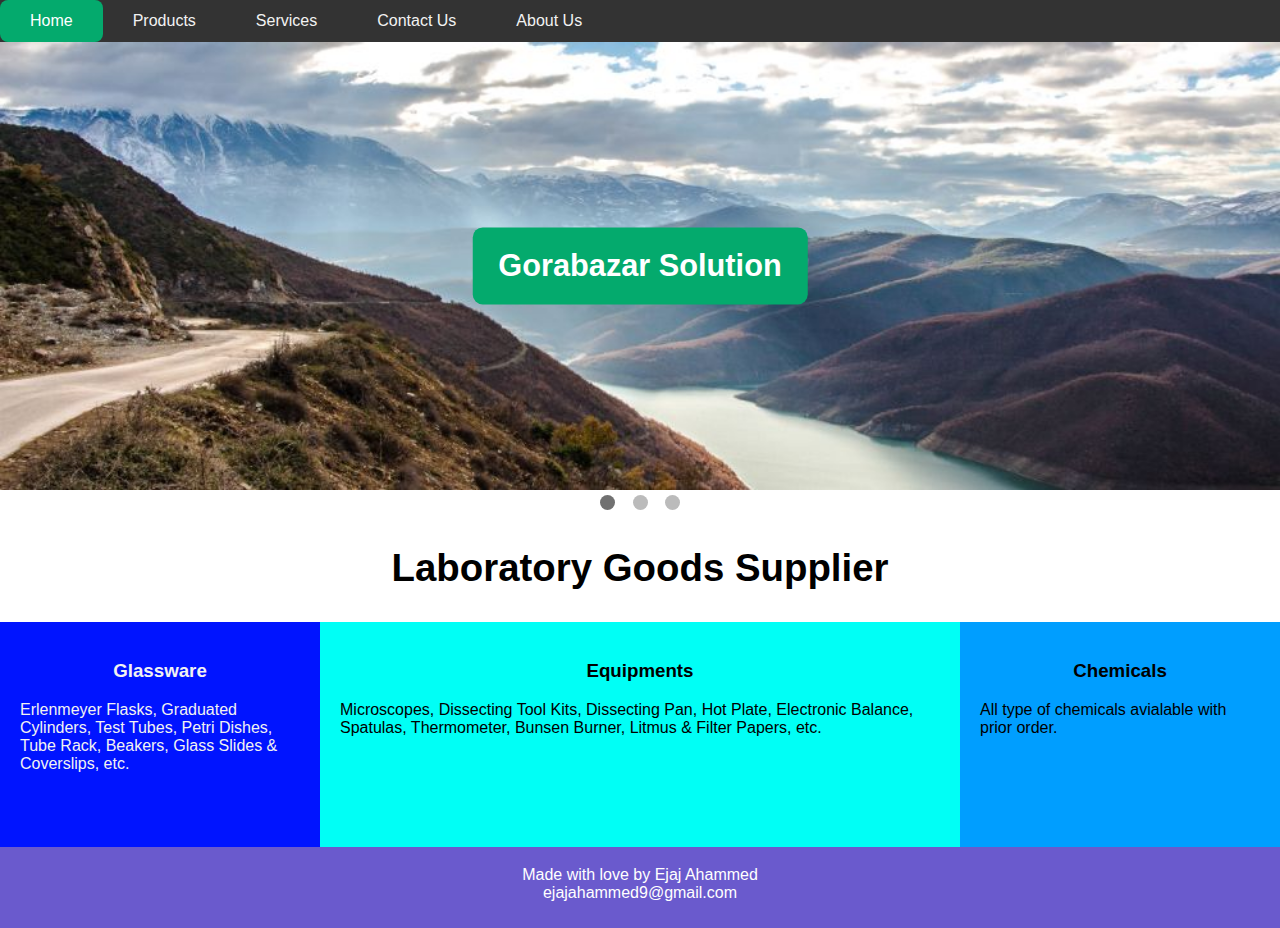
<file: index.html>
<!DOCTYPE html>
<html lang="en">
  <head>
    <meta charset="UTF-8">
    <meta name="viewport" content="width=device-width, initial-scale=1.0">
    <title>Gorabazar Solution</title>
    <link rel="stylesheet" href="./style.css">
    <link rel="icon" href="./favicon.ico" type="image/x-icon">

    <link rel="stylesheet" href="https://cdnjs.cloudflare.com/ajax/libs/font-awesome/4.7.0/css/font-awesome.min.css">


  </head>


  <body>
    <div class="main">
        
        <!-- Navigation bar -->
        <div class="nav" id="navBar">
            <a class="active" href="#home">Home</a>
            <a href="products.html">Products</a>
            <a href="services.html">Services</a>
            <a href="contact.html">Contact Us</a>
            <a href="about.html">About Us</a>
            <a href="javascript:void(0);" class="icon" onclick="responsiveNavBar()">
                <i class="fa fa-bars"></i>
            </a>
        </div>
        
        <!-- Slide show -->
        <div class="slideshow" >
            <div class="title" id="mainTitle">
                <h1>Gorabazar Solution</h1>
            </div>
            <div class="slide fade">
                <img src="images/img_mountains_wide.jpg" alt="">
            </div>
            <div class="slide fade">
                <img src="images/img_nature_wide.jpg" alt="">
            </div>
            <div class="slide fade">
                <img src="images/img_snow_wide.jpg" alt="">
            </div>

        </div>

        <div class="dots">
            <span class="dot" onclick="currentSlide(1)"></span> 
            <span class="dot" onclick="currentSlide(2)"></span> 
            <span class="dot" onclick="currentSlide(3)"></span> 
        </div>

        <h2>Laboratory Goods Supplier</h2>

        <div class="left">
            <h3>Glassware</h3>
            <p>Erlenmeyer Flasks, Graduated Cylinders, Test Tubes, Petri Dishes, Tube Rack, Beakers, Glass Slides & Coverslips, etc.</p>
        </div>
        <div class="middle">
            <h3>Equipments</h3>
            <p>Microscopes, Dissecting Tool Kits, Dissecting Pan, Hot Plate, Electronic Balance, Spatulas, Thermometer, Bunsen Burner, Litmus & Filter Papers, etc.</p>
        </div>
        <div class="right">
            <h3>Chemicals</h3>
            <p>All type of chemicals avialable with prior order.</p>
        </div>

        <div class="footer">
            <p>Made with love by Ejaj Ahammed<br>
            <a href="mailto:ejajahammed9@gmail.com">ejajahammed9@gmail.com</a></p>
        </div>



    <script>
        // Navigation Bar funtion
        function responsiveNavBar() {
            var x = document.getElementById("navBar");
            if (x.className==="nav") {
                x.className += " responsive ";
            } else {
                x.className = "nav"
            }
        }
        // Navigation Bar function ends
        

        // Functions for slideshow 
        let slideIndex = 1;
        showSlides(slideIndex);     // When browser loads the page

        // Works according to the dots clicked
        function currentSlide(n) {
        showSlides(slideIndex = n);
        }

        function showSlides(n) {
        let i;
        let slides = document.getElementsByClassName("slide");
        let dots = document.getElementsByClassName("dot");
        
        for (i = 0; i < slides.length; i++) {
            slides[i].style.display = "none";  
        }
        for (i = 0; i < dots.length; i++) {
            dots[i].className = dots[i].className.replace(" active", "");
        }
        slides[slideIndex-1].style.display = "block";  
        dots[slideIndex-1].className += " active";
        }
        // Slideshow funtion ends



    </script>

  </body>
</html>
</file>
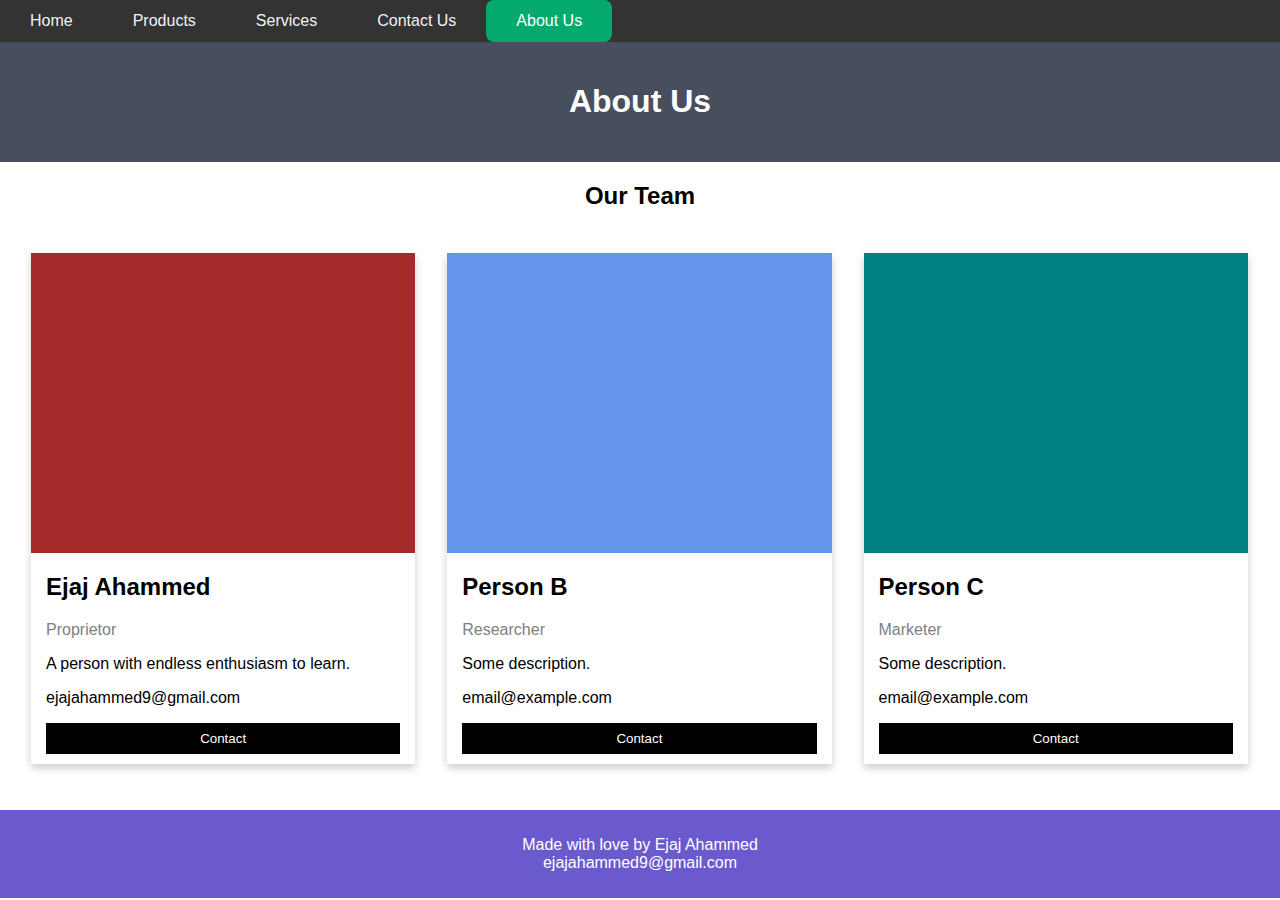
<file: about.html>
<!DOCTYPE html>
<html lang="en">
  <head>
    <meta charset="UTF-8">
    <meta name="viewport" content="width=device-width, initial-scale=1.0">
    <title>Gorabazar Solution</title>
    <link rel="stylesheet" href="./about.css">
    <link rel="icon" href="./favicon.ico" type="image/x-icon">

    <link rel="stylesheet" href="https://cdnjs.cloudflare.com/ajax/libs/font-awesome/4.7.0/css/font-awesome.min.css">


  </head>


  <body>
    <div class="main">
        
        <!-- Navigation bar -->
        <div class="nav" id="navBar">
            <a href="index.html">Home</a>
            <a href="products.html">Products</a>
            <a href="services.html">Services</a>
            <a href="contact.html">Contact Us</a>
            <a class="active" href="about.html">About Us</a>
            <a href="javascript:void(0);" class="icon" onclick="responsiveNavBar()">
                <i class="fa fa-bars"></i>
            </a>
        </div>

        <div class="header">
            <h1>About Us</h1>
        </div>

        <h2 class="secondhead">Our Team</h2>

        <div class="row">
            <div class="column">
                <div class="card">
                    <!-- <img src="" alt=""> -->
                    <div class="img img1"></div>
                    <div class="container">
                        <h2>Ejaj Ahammed</h2>
                        <p class="title">Proprietor</p>
                        <p>A person with endless enthusiasm to learn.</p>
                        <p>ejajahammed9@gmail.com</p>
                        <p><button class="button">Contact</button></p>
                    </div>
                </div>
            </div>
            <div class="column">
                <div class="card">
                    <!-- <img src="" alt=""> -->
                    <div class="img img2"></div>
                    <div class="container">
                        <h2>Person B</h2>
                        <p class="title">Researcher</p>
                        <p>Some description.</p>
                        <p>email@example.com</p>
                        <p><button class="button">Contact</button></p>
                    </div>
                </div>
            </div>
            <div class="column">
                <div class="card">
                    <!-- <img src="" alt=""> -->
                    <div class="img img3"></div>
                    <div class="container">
                        <h2>Person C</h2>
                        <p class="title">Marketer</p>
                        <p>Some description.</p>
                        <p>email@example.com</p>
                        <p><button class="button">Contact</button></p>
                    </div>
                </div>
            </div>
        </div>
        

        <div class="footer">
            <p>Made with love by Ejaj Ahammed<br>
            <a href="mailto:ejajahammed9@gmail.com">ejajahammed9@gmail.com</a></p>
        </div>



    <script>
        // Navigation Bar funtion
        function responsiveNavBar() {
            var x = document.getElementById("navBar");
            if (x.className==="nav") {
                x.className += " responsive ";
            } else {
                x.className = "nav"
            }
        }
        // Navigation Bar function ends
        
    </script>

  </body>
</html>
</file>
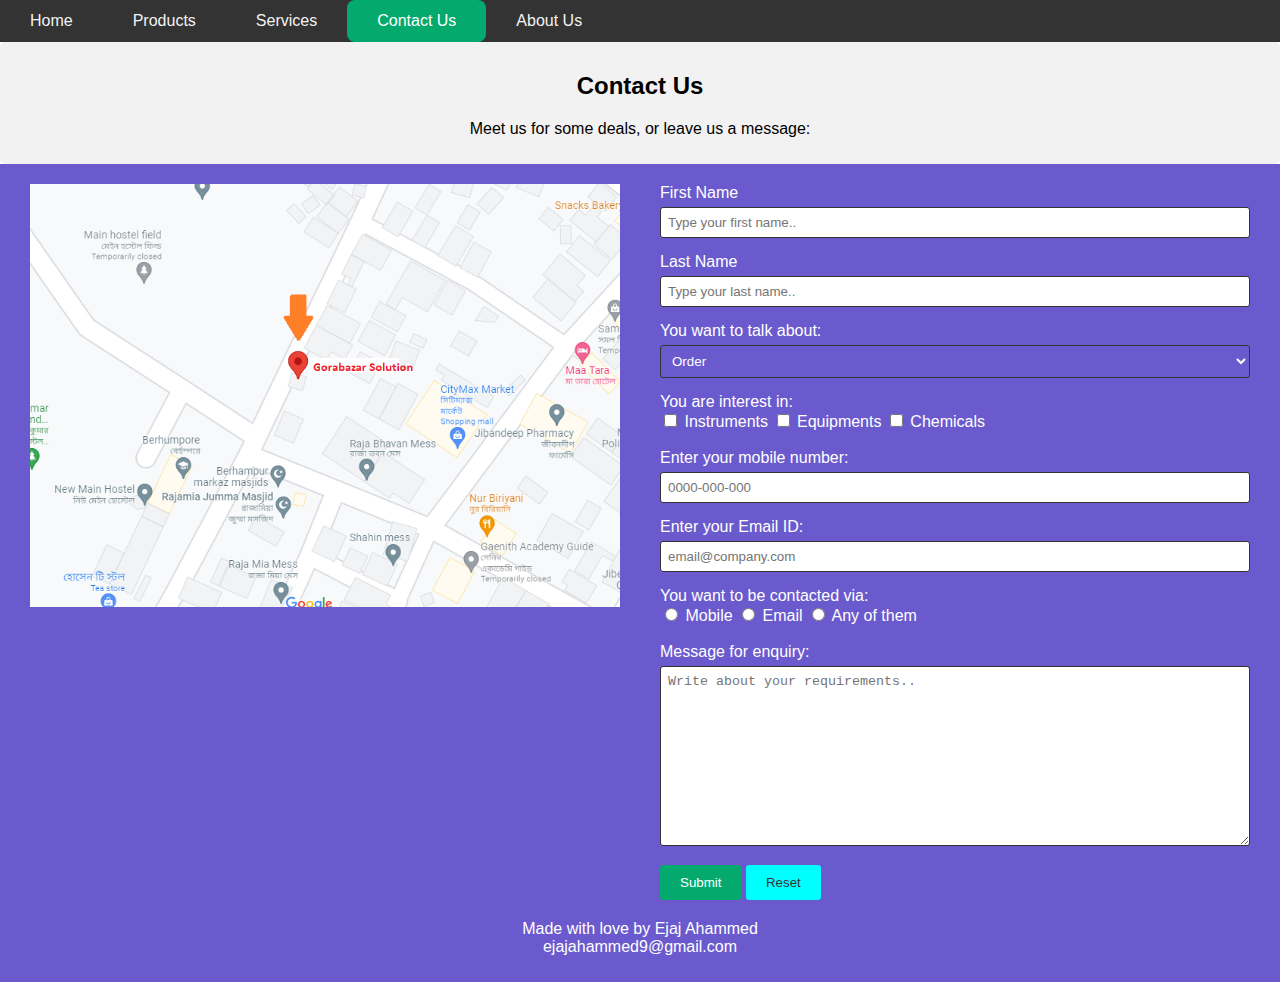
<file: contact.html>
<!DOCTYPE html>
<html lang="en">
  <head>
    <meta charset="UTF-8">
    <meta name="viewport" content="width=device-width, initial-scale=1.0">
    <title>Contact Us - Gorabazar Solution</title>
    <link rel="stylesheet" href="./contact.css">
    <link rel="icon" href="./favicon.ico" type="image/x-icon">

    <link rel="stylesheet" href="https://cdnjs.cloudflare.com/ajax/libs/font-awesome/4.7.0/css/font-awesome.min.css">


  </head>


  <body>
    <div class="main">
        
        <!-- Navigation bar -->
        <div class="nav" id="navBar">
            <a href="index.html">Home</a>
            <a href="products.html">Products</a>
            <a href="services.html">Services</a>
            <a class="active" href="contact.html">Contact Us</a>
            <a href="about.html">About Us</a>
            <a href="javascript:void(0);" class="icon" onclick="responsiveNavBar()">
                <i class="fa fa-bars"></i>
            </a>
        </div>

        <!-- Contents -->
        <div class="container">
            <div class="title">
                <h2>Contact Us</h2>
                <p>Meet us for some deals, or leave us a message:</p>
            </div>

            <div class="row">
                <div class="column">
                  <img src="images/map.png">
                </div>
                <div class="column">
                  <form action="">
                    <label for="fname">First Name</label>
                    <input type="text" id="fname" name="firstname" placeholder="Type your first name.." required>
                    <label for="lname">Last Name</label>
                    <input type="text" id="lname" name="lastname" placeholder="Type your last name.." required>

                    <label for="talkabout">You want to talk about:</label>
                    <select id="talkabout" name="talkabout">
                      <option value="order">Order</option>
                      <option value="delivery">Delivery</option>
                      <option value="repair">Repair</option>
                    </select>

                    <div class="chk">
                        <label for="">You are interest in:</label><br>
                        <div>
                            <input type="checkbox" id="product1" name="product1" value="instruments">
                            <label for="product1">Instruments</label>
                        </div>
                        <div>
                            <input type="checkbox" id="product2" name="product2" value="equipments">
                            <label for="product2">Equipments</label>
                        </div>
                        <div>
                            <input type="checkbox" id="product3" name="product3" value="chemicals">
                            <label for="product3">Chemicals</label>
                        </div>
                    </div>
                    
                    <br>
                    <label for="mob">Enter your mobile number:</label>
                    <input type="tel" id="mob" name="mobile" pattern="[0-9]{10}" placeholder="0000-000-000" required>
                    <label for="email">Enter your Email ID:</label>
                    <input type="email" id="email" name="email" placeholder="email@company.com">

                    <label for="">You want to be contacted via:</label><br>
                    <input type="radio" id="mobile" name="contact_via" value="Mobile">
                    <label for="mobile">Mobile</label>
                    <input type="radio" id="emailid" name="contact_via" value="Email">
                    <label for="emailid">Email</label>
                    <input type="radio" id="anyofthem" name="contact_via" value="Any of them">
                    <label for="anyofthem">Any of them</label>
                    <br><br>
                    <label for="message">Message for enquiry:</label>
                    <textarea id="message" name="message" placeholder="Write about your requirements.."></textarea>
                    <input type="submit" value="Submit" >
                    <input type="reset">
                  </form>
                </div>
              </div>

        </div>
        
    </div>

    <div class="footer">
      <p>Made with love by Ejaj Ahammed<br>
      <a href="mailto:ejajahammed9@gmail.com">ejajahammed9@gmail.com</a></p>
    </div>


    <script>
        // Navigation Bar funtion
        function responsiveNavBar() {
            var x = document.getElementById("navBar");
            if (x.className==="nav") {
                x.className += " responsive ";
            } else {
                x.className = "nav"
            }
        }
        // Navigation Bar function ends
        
    </script>

  </body>
</html>
</file>
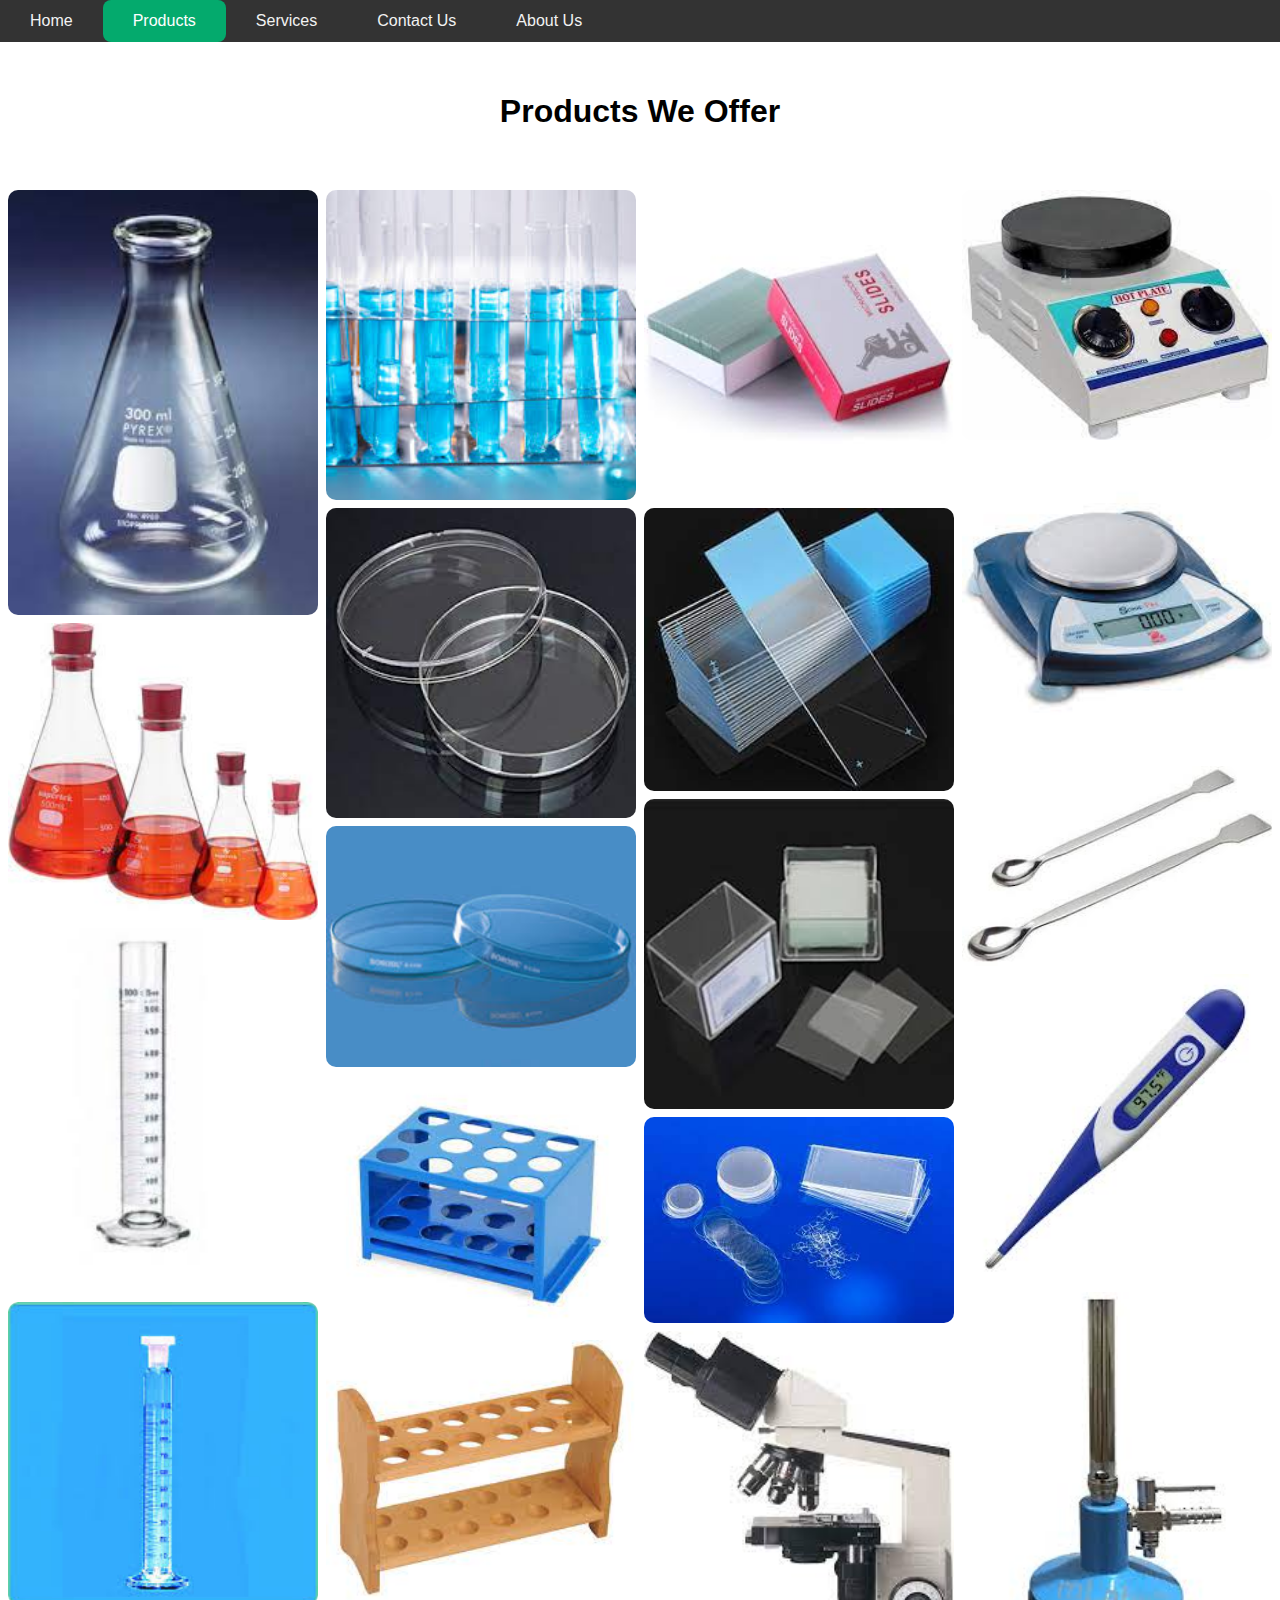
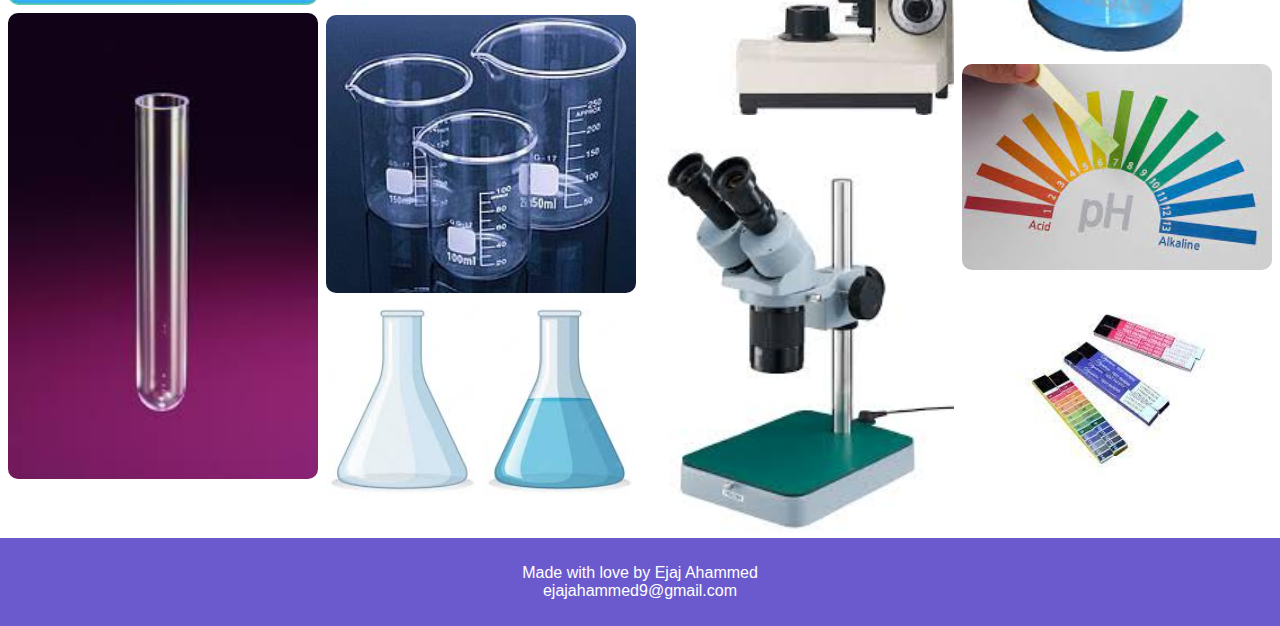
<file: products.html>
<!DOCTYPE html>
<html lang="en">
  <head>
    <meta charset="UTF-8">
    <meta name="viewport" content="width=device-width, initial-scale=1.0">
    <title>Gorabazar Solution</title>
    <link rel="stylesheet" href="./products.css">
    <link rel="icon" href="./favicon.ico" type="image/x-icon">

    <link rel="stylesheet" href="https://cdnjs.cloudflare.com/ajax/libs/font-awesome/4.7.0/css/font-awesome.min.css">


  </head>


  <body>
    <div class="main">
        
        <!-- Navigation bar -->
        <div class="nav" id="navBar">
            <a href="index.html">Home</a>
            <a class="active" href="products.html">Products</a>
            <a href="services.html">Services</a>
            <a href="contact.html">Contact Us</a>
            <a href="about.html">About Us</a>
            <a href="javascript:void(0);" class="icon" onclick="responsiveNavBar()">
                <i class="fa fa-bars"></i>
            </a>
        </div>

        <div class="header">
            <h1>Products We Offer</h1>
        </div>

        <div class="row">
            <div class="column">
                <img src="images/products/1.jpg" alt="Image Text">
                <img src="images/products/2.jpg" alt="Image Text">
                <img src="images/products/3.jpg" alt="Image Text">
                <img src="images/products/4.jpg" alt="Image Text">
                <img src="images/products/5.jpg" alt="Image Text">
                <!-- <img src="images/products/6.jpg" alt="Image Text"> -->
                <!-- <img src="images/products/7.jpg" alt="Image Text"> -->
            </div>
            <div class="column">
                <img src="images/products/8.jpg" alt="Image Text">
                <img src="images/products/9.jpg" alt="Image Text">
                <img src="images/products/10.jpg" alt="Image Text">
                <img src="images/products/13.jpg" alt="Image Text">
                <img src="images/products/14.jpg" alt="Image Text">
                <img src="images/products/15.jpg" alt="Image Text">
                <img src="images/products/16.jpg" alt="Image Text">
            </div>
            <div class="column">
                <img src="images/products/17.jpg" alt="Image Text">
                <img src="images/products/18.jpg" alt="Image Text">
                <img src="images/products/19.jpg" alt="Image Text">
                <img src="images/products/20.jpg" alt="Image Text">
                <img src="images/products/21.jpg" alt="Image Text">
                <img src="images/products/22.jpg" alt="Image Text">
                <!-- <img src="images/products/23.jpg" alt="Image Text"> -->
            </div>
            <div class="column">
                <img src="images/products/24.jpg" alt="Image Text">
                <img src="images/products/25.jpg" alt="Image Text">
                <img src="images/products/26.jpg" alt="Image Text">
                <img src="images/products/27.jpg" alt="Image Text">
                <img src="images/products/28.jpg" alt="Image Text">
                <img src="images/products/29.jpg" alt="Image Text">
                <img src="images/products/30.jpg" alt="Image Text">
            </div>
        </div>
        
        <div class="footer">
            <p>Made with love by Ejaj Ahammed<br>
            <a href="mailto:ejajahammed9@gmail.com">ejajahammed9@gmail.com</a></p>
        </div>


    <script>
        // Navigation Bar funtion
        function responsiveNavBar() {
            var x = document.getElementById("navBar");
            if (x.className==="nav") {
                x.className += " responsive ";
            } else {
                x.className = "nav"
            }
        }
        // Navigation Bar function ends
        
    </script>

  </body>
</html>
</file>
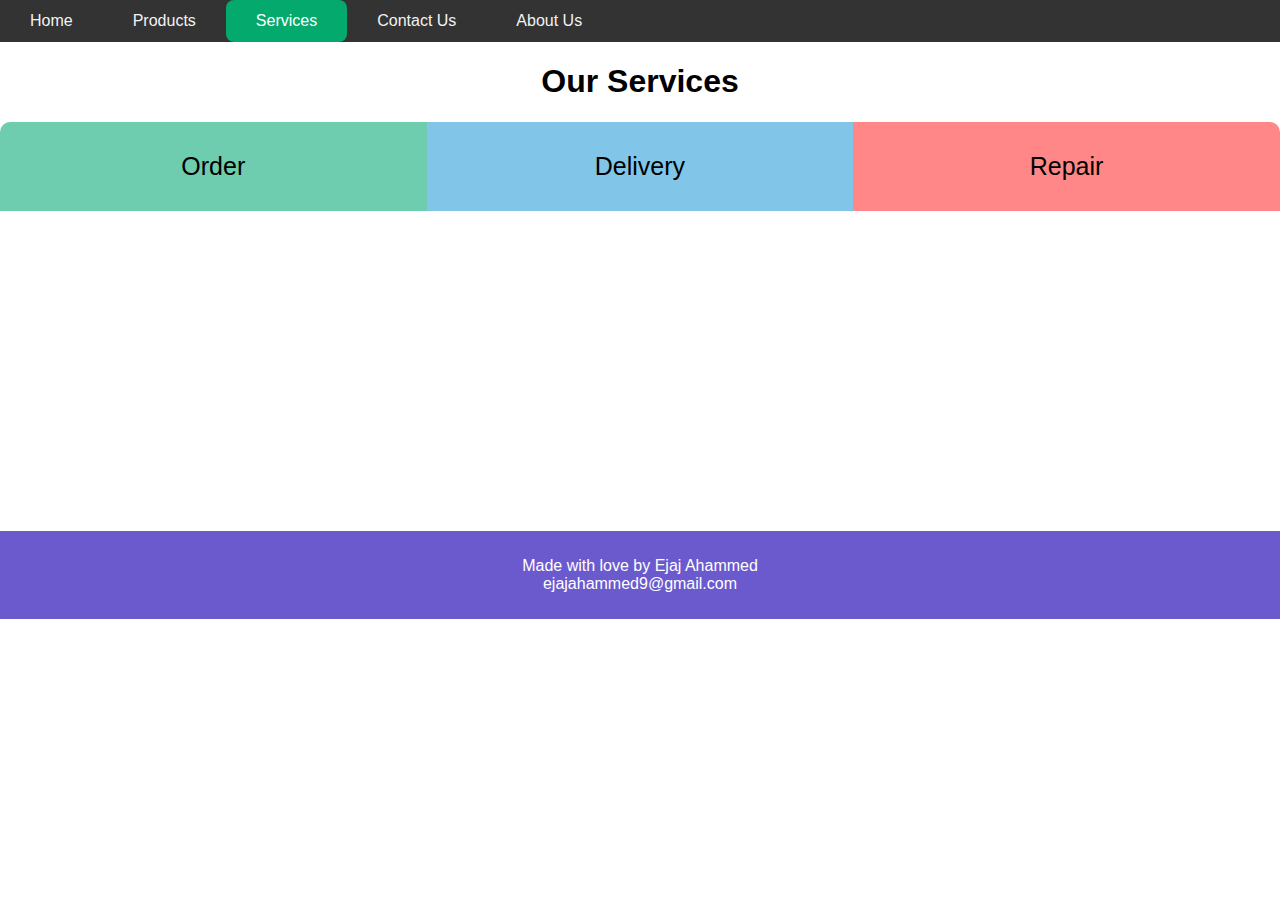
<file: services.html>
<!DOCTYPE html>
<html lang="en">
  <head>
    <meta charset="UTF-8">
    <meta name="viewport" content="width=device-width, initial-scale=1.0">
    <title>Gorabazar Solution</title>
    <link rel="stylesheet" href="./services.css">
    <link rel="icon" href="./favicon.ico" type="image/x-icon">

    <link rel="stylesheet" href="https://cdnjs.cloudflare.com/ajax/libs/font-awesome/4.7.0/css/font-awesome.min.css">


  </head>


  <body>
    <div class="main">
        
        <!-- Navigation bar -->
        <div class="nav" id="navBar">
            <a href="index.html">Home</a>
            <a href="products.html">Products</a>
            <a class="active" href="services.html">Services</a>
            <a href="contact.html">Contact Us</a>
            <a href="about.html">About Us</a>
            <a href="javascript:void(0);" class="icon" onclick="responsiveNavBar()">
                <i class="fa fa-bars"></i>
            </a>
        </div>
        
        <!-- Contents -->
        <div class="header">
            <h1>Our Services</h1>
        </div>

        <div class="row">
            <div id="c1" class="column" onclick="openTab('b1')">
                Order
            </div>
            <div id="c2" class="column" onclick="openTab('b2')">
                Delivery
            </div>
            <div id="c3" class="column" onclick="openTab('b3')">
                Repair
            </div>
        </div>

        <div id="b1" class="containerTab">
            <span onclick="this.parentElement.style.display='none'" class="closebtn">&times;</span>
            <h2>Order</h2>
            <p>We take order for most of the items immediately. Few items need more time to take as order. You can order via Call or WhatsApp.</p>
        </div>

        <div id="b2" class="containerTab">
            <span onclick="this.parentElement.style.display='none'" class="closebtn">&times;</span>
            <h2>Delivery</h2>
            <p>For most of the items we server 7days Express Delivery. Few items require more time to be delivered.</p>
        </div>

        <div id="b3" class="containerTab">
            <span onclick="this.parentElement.style.display='none'" class="closebtn">&times;</span>
            <h2>Repair</h2>
            <p>For some items we offer 1-time free repair service for 6 months from date of purchase.</p>
        </div>


        <div class="footer">
            <p>Made with love by Ejaj Ahammed<br>
            <a href="mailto:ejajahammed9@gmail.com">ejajahammed9@gmail.com</a></p>
        </div>



    <script>
        // Navigation Bar funtion
        function responsiveNavBar() {
            var x = document.getElementById("navBar");
            if (x.className==="nav") {
                x.className += " responsive ";
            } else {
                x.className = "nav"
            }
        }
        // Navigation Bar function ends
        
        // Open Tab function
        function openTab(tabName) {
            var i, x;
            x = document.getElementsByClassName("containerTab");
            for (i = 0; i < x.length; i++) {
                x[i].style.display = "none";
            }
            document.getElementById(tabName).style.display = "block";
        }
        //  Open Tab function ends

    </script>

  </body>
</html>
</file>
<file: style.css>
* {
    box-sizing: border-box;
}

body {
    margin: 0;
    font-family: Arial, Helvetica, sans-serif;
}


/* Navigation bar styles */
.nav {
    background-color: #333;
    overflow: hidden;
}

.nav a {
    float: left;
    color: #f2f2f2;
    text-align: center;
    padding: 12px 30px;
    text-decoration: none;
    font-size: 1em;
    border-radius: 8px;
}

.nav a:hover {
    background-color: #ddd;
    color: black;
}

.nav a.active {
    background-color: #04aa6d;
    color: white;
}

.nav .icon {
    display: none;
}


/* Responsiveness for devices upto 600px width */
@media screen and (max-width: 600px) {
    .nav a:first-child {
        border-radius: 5px;
    }
    .nav a:not(:first-child) {
        display: none;
    }
    .nav a.icon {
      float: right;
      display: block;
    }
    .nav a {
        padding: 10px 16px;
        /* border-radius: 10px; */
    }
}

/* Media query for responsiveness */
@media screen and (max-width: 600px) {
    .nav.responsive {
        position: relative;
    }
    .nav.responsive .icon {
      position: absolute;
      right: 0;
      top: 0;
    }
    .nav.responsive a {
      float: none;
      display: block;
      text-align: left;
    }   
}
/* Nav Bar ends */


/* Slideshow Area */

.title {
    background-color: #04aa6d;
    /* text-align: center; */
    /* margin-top: ; */
    position:absolute;
    top:50%;
    left: 50%;
    transform: translate(-50%,-50%);
    z-index: 100;
    font-size: 1.2vw;
    padding: 0vw 2vw;
    border-radius: 10px;
    /* opacity: .7; */
    color: white;
}


.slide {
    display: none;
}

img {
    width: 100%;
    height: auto;
    vertical-align: middle;
}

.slideshow {
    max-width: 100%;
    height: auto;
    position: relative;
    margin: auto;
}

/* Fade animation */
.fade {
    animation-name: fade;
    animation-duration: 1.5s;
}

@keyframes fade {
    from {opacity: .4;}
    to {opacity: 1;}
}

@media screen and (max-width: 600px) {
    .slideshow {
        /* max-width: 600px; */
        position: relative;
        margin: auto;
        text-align: center;
    }
    .slide img {
        height: 30vh;
    }
    .title {
        font-size: 2.6vw;
        padding: 0 2.5vw;
    }
}

/* Dots */
.dots {
    /* background-color: black; */
    text-align: center;
    margin-top: 5px;
}

.dot {
    cursor: pointer;
    height: 15px;
    width: 15px;
    margin: 0 .5vw;
    background-color: #bbb;
    border-radius: 50%;
    display: inline-block;
    transition: background-color 0.6s ease;
}

.active, .dot:hover {
    background-color: #717171;
}
/* Slideshow ends */

/* Content Area */

h2 {
    text-align: center;
    font-size: 3vw;
}

.left, .middle, .right{
    float: left;
    padding: 20px;
    width: 25%;
    height: 25vh;
}

.left {
    background-color: #0014FF;
    color: #f2f2f2;
}

.middle {
    background-color: #00FFF6;
    width: 50%;
}

.right {background-color: #009EFF;}

h3 {
    text-align: center;
}

@media screen and (max-width: 800px) {
    .left, .middle, .right {
        width: 100%;
    }

    .left {height: 25vh;}

    .middle {height: 30vh;}

    .right {height: 20vh;}

    h2 {
        font-size: 3vh;
    }
}


.footer {
    width: 100%;
    /* height: 100px; */
    padding: 10px;
    background-color:slateblue;
    color: #fff;
    margin-top: 250px;
    text-align: center;
}

.footer a {
    text-decoration: none;
    color: white;
}


@media screen and (max-width: 600px) {
    .footer {
        margin-top: 80vh;
    }
}
</file>
<file: about.css>
* {
    box-sizing: border-box;
}

body {
    margin: 0;
    font-family: Arial, Helvetica, sans-serif;
}


/* Navigation bar styles */
.nav {
    background-color: #333;
    overflow: hidden;
}

.nav a {
    float: left;
    color: #f2f2f2;
    text-align: center;
    padding: 12px 30px;
    text-decoration: none;
    font-size: 1em;
    border-radius: 8px;
}

.nav a:hover {
    background-color: #ddd;
    color: black;
}

.nav a.active {
    background-color: #04aa6d;
    color: white;
}

.nav .icon {
    display: none;
}


/* Responsiveness for devices upto 600px width */
@media screen and (max-width: 600px) {
    .nav a:nth-child(5) {
        border-radius: 5px;
    }
    .nav a:not(:nth-child(5)) {
        display: none;
    }
    .nav a.icon {
      float: right;
      display: block;
    }
    .nav a {
        padding: 10px 16px;
        /* border-radius: 10px; */
    }
}

/* Media query for responsiveness */
@media screen and (max-width: 600px) {
    .nav.responsive {
        position: relative;
    }
    .nav.responsive .icon {
      position: absolute;
      right: 0;
      top: 0;
    }
    .nav.responsive a {
      float: none;
      display: block;
      text-align: left;
    }   
}
/* Nav Bar ends */

/* Contents */

.secondhead {
    text-align: center;
}

.row {
    padding: 15px;
}

.column {
    float: left;
    width: 33.3%;
    margin-bottom: 15px;
    padding: 0 8px;
}

.card {
    box-shadow: 0 4px 8px 0 rgba(0, 0, 0, 0.2);
    margin: 8px;
}

.header {
    text-align: center;
    background-color: #474e5d;
    color: white;
    padding: 20px;
}

.container {
    padding: 0 15px;
}

.img {
    width: 100%;
    height: 300px;
}

.img1 {
    background-color: brown;
}

.img2 {
    background-color: cornflowerblue;
}

.img3 {
    background-color: teal;
}

.title {
    color: gray;
}

.button {
    border: none;
    outline: 0;
    display: inline-block;
    padding: 8px;
    color: white;
    background-color: #000;
    text-align: center;
    cursor: pointer;
    width: 100%;
    margin-bottom: 10px;
  }
  
  .button:hover {
    background-color: #555;
  }

@media screen and (max-width: 600px) {
    .column {
        width: 100%;
        display: block;
    }
}



.footer {
    width: 100%;
    /* height: 100px; */
    padding: 10px;
    background-color:slateblue;
    color: #fff;
    margin-top: 550px;
    text-align: center;
}

.footer a {
    text-decoration: none;
    color: white;
}


@media screen and (max-width: 600px) {
    .footer {
        margin-top: 1700px;
        height: 20vh;
    }
    }
</file>
<file: contact.css>
* {
    box-sizing: border-box;
}

body {
    margin: 0;
    font-family: Arial, Helvetica, sans-serif;
}


/* Navigation bar styles */
.nav {
    background-color: #333;
    overflow: hidden;
}

.nav a {
    float: left;
    color: #f2f2f2;
    text-align: center;
    padding: 12px 30px;
    text-decoration: none;
    font-size: 1em;
    border-radius: 8px;
}

.nav a:hover {
    background-color: #ddd;
    color: black;
}

.nav a.active {
    background-color: #04aa6d;
    color: white;
}

.nav .icon {
    display: none;
}


/* Responsiveness for devices upto 600px width */
@media screen and (max-width: 600px) {
    .nav a:nth-child(4) {
        border-radius: 5px;
    }
    .nav a:not(:nth-child(4)) {
        display: none;
    }
    .nav a.icon {
      float: right;
      display: block;
    }
    .nav a {
        padding: 10px 16px;
        /* border-radius: 10px; */
    }
}

/* Media query for responsiveness */
@media screen and (max-width: 600px) {
    .nav.responsive {
        position: relative;
    }
    .nav.responsive .icon {
      position: absolute;
      right: 0;
      top: 0;
    }
    .nav.responsive a {
      float: none;
      display: block;
      text-align: left;
    }   
}
/* Nav Bar ends */

/* Page contents starts */
img {
    width: 100%;
}

textarea {
    height: 180px;
}

input[type=text],
input[type=tel],
input[type=email],
select, textarea {
    width: 100%;
    padding: 7px;
    border: 1px solid #333;
    border-radius: 3px;
    resize: vertical;
    margin-top: 5px;
    margin-bottom: 15px;
}


.chk div {
    display: inline-block;
}

input[type=submit] {
    background-color: #04aa6d;
    color: #fff;
    border: none;
    border-radius: 3px;
    padding: 10px 20px;
    cursor: pointer;
}

input[type=submit]:hover {
    background-color: #45a049;
}

input[type=reset] {
    background-color: aqua;
    color: #333;
    border: none;
    border-radius: 3px;
    padding: 10px 20px;
    cursor: pointer;
}

input[type=reset]:hover {
    background-color: aquamarine;
}


.container {
    border-radius: 5px;
    background-color: #f2f2f2;
    padding: 10px;
}

.title {
    text-align: center;
}

.column {
    float: left;
    width: 50%;
    padding: 20px;
    margin-top: 10px;
}

label, input, select {
    color: white;
}

select {
    background-color: slateblue;
}

@media screen and (max-width: 600px) {
    .column,
    input[type=submit],
    input[type=reset] {
        width: 100%;
    }

    input[type=reset] {
        margin-top: 10px;
    }

    .chk div {
        display: block;
    }
}




.footer {
    width: 100%;
    /* height: 100px; */
    padding: 10px;
    background-color:slateblue;
    color: #fff;
    /* margin-top: 250px; */
    text-align: center;
}

.footer a {
    text-decoration: none;
    color: white;
}


@media screen and (max-width: 600px) {
    .footer {
        margin-top: 36vh;
    }
    
    label, input, select {
        color: white;
    }
}
</file>
<file: products.css>
* {
    box-sizing: border-box;
}

body {
    margin: 0;
    font-family: Arial, Helvetica, sans-serif;
}


/* Navigation bar styles */
.nav {
    background-color: #333;
    overflow: hidden;
}

.nav a {
    float: left;
    color: #f2f2f2;
    text-align: center;
    padding: 12px 30px;
    text-decoration: none;
    font-size: 1em;
    border-radius: 8px;
}

.nav a:hover {
    background-color: #ddd;
    color: black;
}

.nav a.active {
    background-color: #04aa6d;
    color: white;
}

.nav .icon {
    display: none;
}


/* Responsiveness for devices upto 600px width */
@media screen and (max-width: 600px) {
    .nav a:nth-child(2) {
        border-radius: 5px;
    }
    .nav a:not(:nth-child(2)) {
        display: none;
    }
    .nav a.icon {
      float: right;
      display: block;
    }
    .nav a {
        padding: 10px 16px;
        /* border-radius: 10px; */
    }
}

/* Media query for responsiveness */
@media screen and (max-width: 600px) {
    .nav.responsive {
        position: relative;
    }
    .nav.responsive .icon {
      position: absolute;
      right: 0;
      top: 0;
    }
    .nav.responsive a {
      float: none;
      display: block;
      text-align: left;
    }   
}
/* Nav Bar ends */


/* Contents styles */
.header {
    text-align: center;
    padding: 30px;
}

.row {
    display: flex;
    flex-wrap: wrap;
    padding: 0 4px;
}

.column {
    flex: 25%;
    max-width: 25%;
    padding: 0 4px;
}

.column img {
    margin-top: 8px;
    vertical-align: middle;
    width: 100%;
    border-radius: 10px;
}

@media screen and (max-width: 800px) {
    .column {
        flex: 50%;
        max-width: 50%;
    }
}

@media screen and (max-width: 600px) {
    .column {
        flex: 100%;
        max-width: 100%;
    }
}



.footer {
    width: 100%;
    /* height: 100px; */
    padding: 10px;
    background-color:slateblue;
    color: #fff;
    /* margin-top: 250px; */
    text-align: center;
}

.footer a {
    text-decoration: none;
    color: white;
}


/* @media screen and (max-width: 600px) {
    .footer {
        margin-top: 80vh;
    }
} */
</file>
<file: services.css>
* {
    box-sizing: border-box;
}

body {
    margin: 0;
    font-family: Arial, Helvetica, sans-serif;
}


/* Navigation bar styles */
.nav {
    background-color: #333;
    overflow: hidden;
}

.nav a {
    float: left;
    color: #f2f2f2;
    text-align: center;
    padding: 12px 30px;
    text-decoration: none;
    font-size: 1em;
    border-radius: 8px;
}

.nav a:hover {
    background-color: #ddd;
    color: black;
}

.nav a.active {
    background-color: #04aa6d;
    color: white;
}

.nav .icon {
    display: none;
}


/* Responsiveness for devices upto 600px width */
@media screen and (max-width: 600px) {
    .nav a:nth-child(3) {
        border-radius: 5px;
    }
    .nav a:not(:nth-child(3)) {
        display: none;
    }
    .nav a.icon {
      float: right;
      display: block;
    }
    .nav a {
        padding: 10px 16px;
        /* border-radius: 10px; */
    }
}

/* Media query for responsiveness */
@media screen and (max-width: 600px) {
    .nav.responsive {
        position: relative;
    }
    .nav.responsive .icon {
      position: absolute;
      right: 0;
      top: 0;
    }
    .nav.responsive a {
      float: none;
      display: block;
      text-align: left;
    }   
}
/* Nav Bar ends */

/* Contents styles */
.header {
    text-align: center;
}

#c1 {
    background-color: #6ECCAF;
    border-radius: 10px 0 0 0;
}

#c2 {
    background-color: #81C6E8;
}

#c3 {
    background-color: #FF8787;
    border-radius: 0 10px 0 0;
}

.column {
    float: left;
    width: 33.33%;
    padding: 30px;
    text-align: center;
    font-size: 25px;
    cursor: pointer;
    animation-name: whitey;
    animation-duration: 3s;
    animation-iteration-count: 3;
}

@keyframes whitey {
    from {color: black;}
    to {color: white;}
}

#b1 {
    background-color: #6ECCAF;
    display: none;
}

#b2 {
    background-color: #81C6E8;
    display: none;
}

#b3 {
    background-color: #FF8787;
    display: none;
}

.containerTab {
    padding: 20px 40px;
    /* margin-top: 100px; */
    border-radius: 0 0 10px 10px;
}

.row::after {
    content: "";
    display: table;
    clear: both;
}

/* .containerTab::after {
    content: "";
    display: table;
    clear: both;
} */

.closebtn {
    float: right;
    color: white;
    font-size: 35px;
    cursor: pointer;
}




.footer {
    width: 100%;
    /* height: 100px; */
    padding: 10px;
    background-color:slateblue;
    color: #fff;
    margin-top: 25%;
    text-align: center;
}

.footer a {
    text-decoration: none;
    color: white;
}


@media screen and (max-width: 600px) {
    .footer {
        margin-top: 57vh;
    }
}
</file>
